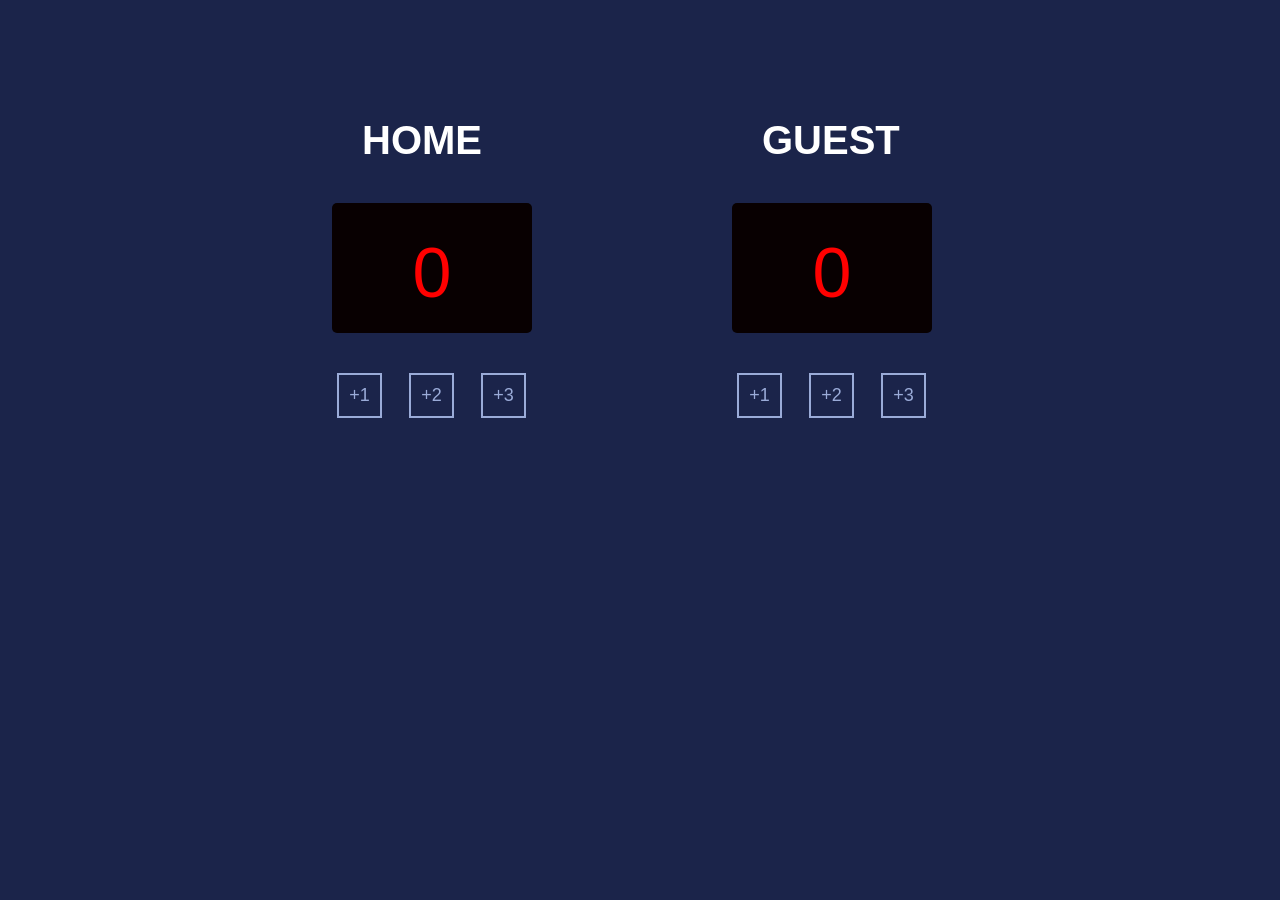
<file: basketball-scorecard/index.html>
<!doctype html>
<html lang="en">
  <head>
    <link rel="stylesheet" href="./index.css" />
    <meta charset="UTF-8" />
    <meta name="viewport" content="width=device-width, initial-scale=1.0" />
    <link
      href="https://fonts.cdnfonts.com/css/cursed-timer-ulil"
      rel="stylesheet"
    />
    <title>Basketball Scorecard</title>
  </head>
  <body>
    <div class="scoreboard">
      <div class="home">
        <h3>HOME</h3>
        <div class="scorecard">
          <p class="score" id="home-scorecard">0</p>
        </div>
        <div class="points">
          <button class="point" id="home-one">+1</button>
          <button class="point" id="home-two">+2</button>
          <button class="point" id="home-three">+3</button>
        </div>
      </div>

      <div class="guest">
        <h3>GUEST</h3>
        <div class="scorecard">
          <p class="score" id="away-scorecard">0</p>
        </div>
        <div class="points">
          <button class="point" id="away-one">+1</button>
          <button class="point" id="away-two">+2</button>
          <button class="point" id="away-three">+3</button>
        </div>
      </div>
    </div>

    <script src="./index.js"></script>
  </body>
</html>
</file>
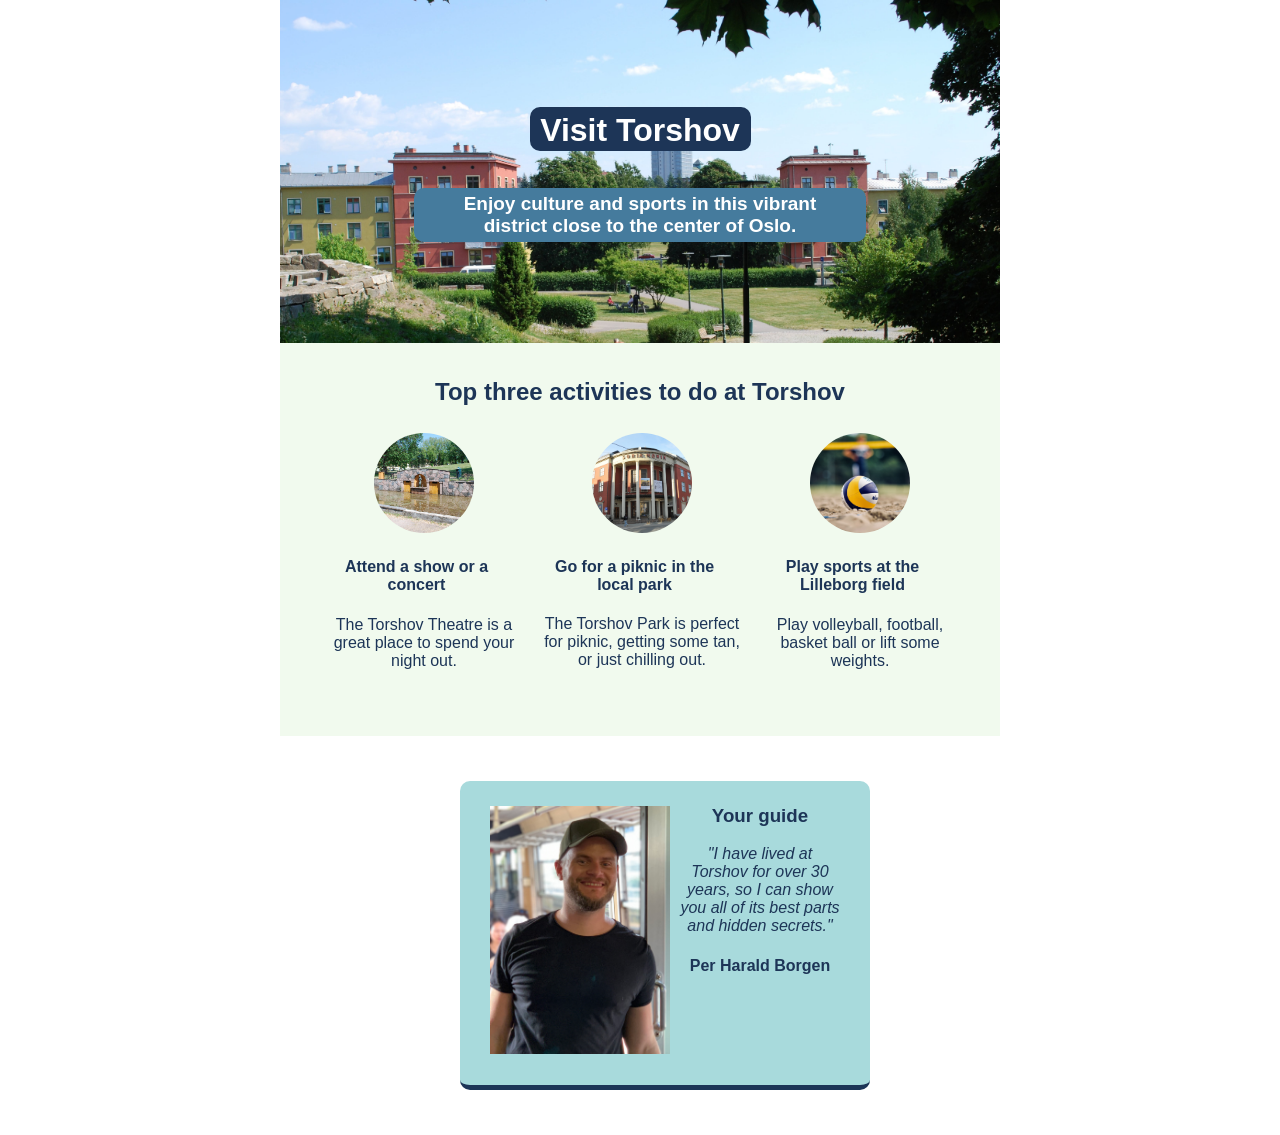
<file: hometown-homepage/index.html>
<!DOCTYPE html>
<html>
    <head>
        <link rel="stylesheet" href="styles.css">
    </head>
    <body>

        <!-- HERO SECTION -->
        <div class="div-1">
            <h1>Visit Torshov</h1>
            <h2>Enjoy culture and sports in this vibrant district close to the center of Oslo.</h2>
        </div>

        <!-- ACTIVITIES SECTION -->
        <div class="div-2">
            <h3>Top three activities to do at Torshov</h3>
            <div class="activities">
                <div class="activity-1 todo">
                    <img class="activity-img" src="images/park.jpg">
                    <h4>Attend a show or a concert</h4>
                    <p>The Torshov Theatre is a great place to spend your night out.</p>
                </div>
                <div class="activity-1 todo">
                    <img class="activity-img" src="images/theatre.jpg">
                    <h4>Go for a piknic in the local park</h4>
                    <p>The Torshov Park is perfect for piknic, getting some tan, or just chilling out.</p>
                </div>
                <div class="activity-1 todo">
                    <img class="activity-img" src="images/sports.jpg">
                    <h4>Play sports at the Lilleborg field</h4>
                    <p>Play volleyball, football, basket ball or lift some weights.</p>
                </div>

            </div>

        </div>

        <!-- GUIDE SECTION -->
        <div class="div-3">
            <div class="card-div">
                <div class="img-div">
                    <img src="images/per.jpg">
                </div>

                <div>
                    <h3>Your guide</h3>
                    <p><em>"I have lived at Torshov for over 30 years, so I can show you all of its best parts and hidden secrets."</em></p>
                    <h4>Per Harald Borgen</h4>
                </div>
            </div>

        </div>
    </body>
</html>
</file>
<file: basketball-scorecard/index.css>
body{
    background: #1B244A;
}

.scoreboard{
    padding: 70px 85px;
    display: flex;
    justify-content: space-around;
    width: 800px;
    margin: 0 auto;
}

h3{
    color:#FFFFFF;
    font-size: 40px;
    font-family: Verdana, Geneva, Tahoma, sans-serif;
    margin-left: 30px;
}

.scorecard{
    width: 200px;
    height: 120px;
    background: #080001;
    border-radius: 5px;
    display: flex;
    justify-content: center;
    align-items: center;
    padding-top: 10px;
    margin-bottom : 40px;
}

.score{

    font-family: 'Cursed Timer ULiL', sans-serif;
    color: red;
    font-size: 70px;
}

.points{
    display: flex;

}
.point{
    width: 45px;
    height: 45px;
    border: 2px solid #9AABD8;
    margin-right: 22px;
    margin-left: 5px;
    color: #9AABD8;
    display: flex;
    justify-content: center;
    align-items:center;
    font-size: 18px;
    font-family: 'Cursed Timer ULiL', sans-serif;
    background-color: transparent;
}
</file>
<file: hometown-homepage/styles.css>
/**
Palette: https://scrimba.com/links/hometown-palette
RED: #E63946
LIGHT: #F1FAEE
AQUA: #A8DADC
LIGHT BLUE: #457B9D
DARK BLUE: #1D3557

*/

body {
    text-align: center;
    height : 1115px;
    width: 720px;
    margin: 0 auto;
    font-family: Arial, Helvetica, sans-serif;
}

img {
    width: 100px;
}

.div-1{
    height: 343px;
    background-image: url("images/torshov.jpg");
    background-size: cover;
    display: flex;
    flex-direction: column;
    justify-content: center;
    align-items: center;
}

h1{
    width: 201px;
    height: 34px;
    color: white;
    background: #1D3557;
    border-radius: 10px;
    padding: 5px 10px;
    font-size: 32px;
}

h2{
    color:#ffffff;
    background: #457B9D;
    width: 412px;
    border-radius: 10px;
    padding: 5px 20px;
    font-size: 19px;

}

.div-2{
    height: 343px;
    background: #F1FAEE;
    margin-top: 0;
    padding: 25px;
    color: #1D3557;
}

.div-2 h3{
    width: 432px;
    height: 20px;
    margin: 0 auto;
    padding: 10px 0 35px 0;
    font-weight: 600;
    font-size: 24px;
}

.activities{
    display: flex;
}

.todo{
    margin-left: 20px;
}
.activity-img{
    border-radius: 50px;
}
.todo p{
    width: 198px;
    font-size: 16px;
}
.todo h4{
    width: 183px;
    font-size: 16px;
    font-weight: 600;
}

.div-3{
    padding: 45px 180px;
    color: #1D3557
}

.card-div{
    width: 350px;
    height: 294px;
    margin: 0 auto;
    display: flex;
    background: #A8DADC;
    padding: 5px 30px;
    border-bottom: 5px solid #1D3557;
    border-radius: 10px;
}

.card-div img{
    width: 180px;
    height: 248px;

}

.img-div{
    padding: 20px 0;
    margin-right: 10px;
}
</file>
